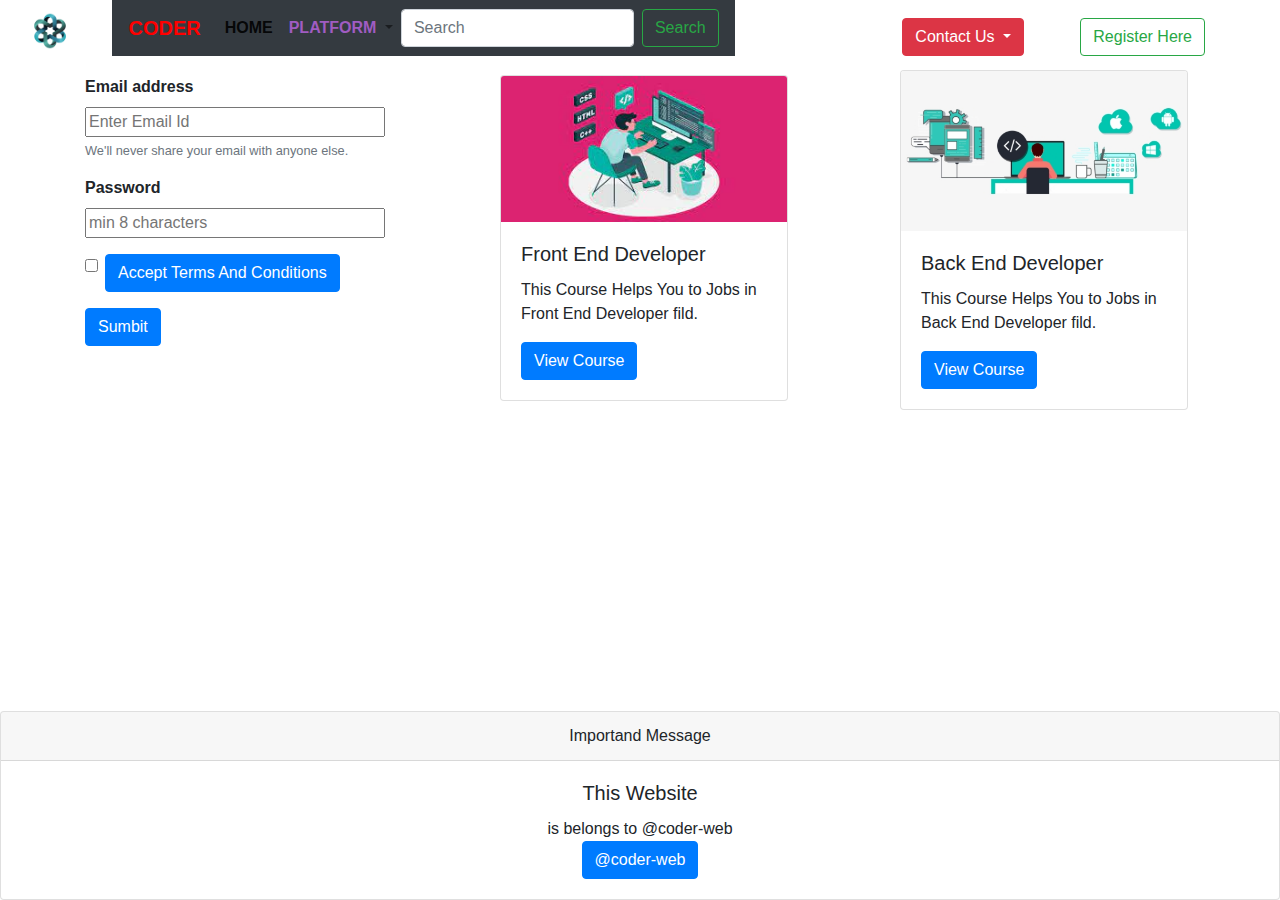
<file: index.html>
<!doctype html>
<html lang="en">

<head>
    <!-- Required meta tags -->
    <meta charset="utf-8">
    <meta name="viewport" content="width=device-width, initial-scale=1, shrink-to-fit=no">

    <!-- Bootstrap CSS -->
    <link rel="stylesheet" href="https://cdn.jsdelivr.net/npm/bootstrap@4.4.1/dist/css/bootstrap.min.css"
        integrity="sha384-Vkoo8x4CGsO3+Hhxv8T/Q5PaXtkKtu6ug5TOeNV6gBiFeWPGFN9MuhOf23Q9Ifjh" crossorigin="anonymous">
    <link rel="stylesheet" href="Sign.css">
    <title>Sign In</title>
</head>

<body>

    <ul class="list-inline">
        <li class="list-inline-item"><img src="logo.png" alt="" width="100"></li>
        <li class="list-inline-item">
            <nav class="navbar navbar-expand-lg navbar-light bg-dark">
                <a class="navbar-brand" href="#"><b class="coder"> CODER</b></a>
                <button class="navbar-toggler" type="button" data-toggle="collapse"
                    data-target="#navbarSupportedContent" aria-controls="navbarSupportedContent" aria-expanded="false"
                    aria-label="Toggle navigation">
                    <span class="navbar-toggler-icon"></span>
                </button>

                <div class="collapse navbar-collapse" id="navbarSupportedContent">
                    <ul class="navbar-nav mr-auto">
                        <li class="nav-item active">
                            <a class="nav-link" href="#"><b>HOME </b><span class="sr-only">(current)</span></a>
                        </li>

                        <li class="nav-item dropdown">
                            <a class="nav-link dropdown-toggle" href="#" id="navbarDropdown" role="button"
                                data-toggle="dropdown" aria-haspopup="true" aria-expanded="false">
                                <B class="platform">PLATFORM</B>
                            </a>
                            <div class="dropdown-menu" aria-labelledby="navbarDropdown">
                                <a class="dropdown-item"
                                    href="https://www.coursera.org/courses?query=front%20end"><b>FRONT END
                                        DEVELOPER</b> </a>
                                <a class="dropdown-item"
                                    href="https://www.coursera.org/articles/back-end-developer"><b>BACK END
                                        DEVELOPER</b></a> </a>
                                <div class="dropdown-divider"></div>
                                <a class="dropdown-item" href="https://www.100daysofcode.com/">100 DAYS OF CODE<span
                                        class="badge badge-danger">NEW</span></a>
                            </div>
                        </li>

                    </ul>
                    <form class="form-inline my-2 my-lg-0">
                        <input class="form-control mr-sm-2" type="search" placeholder="Search" aria-label="Search">
                        <button class="btn btn-outline-success my-2 my-sm-0" type="submit">Search</button>
                    </form>
                </div>
            </nav>
        </li>
        <div class="contact">
            <div class="dropdown">
                <button class="btn btn-danger dropdown-toggle" type="button" id="dropdownMenuButton"
                    data-toggle="dropdown" aria-haspopup="true" aria-expanded="false">
                    Contact Us
                </button>
                <form action="Feedback.html">
                    <div class="dr dropdown-menu" aria-labelledby="dropdownMenuButton">
                        <a class="dropdown-item" href="#"><input type="text" class="no-outline"
                                placeholder="Enter User Name Here"> </a>
                        <a class="dropdown-item" href="#"><input type="text" class="no-outline"
                                placeholder="Moblile Number"> </a>
                        <a class="dropdown-item" href="#"><input type="text" class="no-outline" placeholder="Email Id">
                        </a>
                        <br>
                        <buton type="button" class="bt btn btn-outline-primary btn-sm">Submit</button>
                    </div>
                </form>

            </div>

        </div>
        <div class="register">
            <a href="register.html"> <button type="button"  class="btn btn-outline-success">Register Here</button></a>
        </div>
    </ul>
    <div class="container">
        <form>
            <div class="form-group">
                <label for="exampleInputEmail1"><b> Email address </b></label>
                <br>
                <input type="email" placeholder="Enter Email Id" id="emailHelp" class="email" required>
                <small id="emailHelp" class="form-text text-muted">We'll never share your email with anyone
                    else.</small>
            </div>
            <div class="form-group">
                <label for="exampleInputPassword1"><b> Password </b></label>
                <br>
                <input type="password" placeholder="min 8 characters" id="pass" class="pass" required>
            </div>
            <div class="form-group form-check">
                <input type="checkbox" class="form-check-input" id="exampleCheck1">
                <label class="form-check-label" for="exampleCheck1">
                    <!-- Button trigger modal -->
                    <button type="button" class="btn btn-primary" data-toggle="modal" data-target="#staticBackdrop">
                        Accept Terms And Conditions
                    </button>

                    <!-- Modal -->
                    <div class="modal fade" id="staticBackdrop" data-backdrop="static" tabindex="-1" role="dialog"
                        aria-labelledby="staticBackdropLabel" aria-hidden="true">
                        <div class="modal-dialog" role="document">
                            <div class="modal-content">
                                <div class="modal-header">
                                    <h5 class="modal-title" id="staticBackdropLabel">OUR TERMS & CONDITIONS</h5>
                                    <button type="button" class="close" data-dismiss="modal" aria-label="Close">
                                        <span aria-hidden="true">&times;</span>
                                    </button>
                                </div>
                                <div class="modal-body">
                                    • All estimates/quotes are based on our understanding of your requirements and as
                                    per given time-frame. Any changes to the functionality including micro-improvements,
                                    may incur additional costs accordingly. Please ensure and clarify our understanding
                                    in a face to face meeting.

                                    • By accepting a quote, you agree to and accept the terms and conditions of Synapse
                                    Worldwide Pty Ltd. Acceptance can be verbal, by email, payment of Initiation,
                                    signing a quote.

                                    • Clients to ensure that we have included all requirements in the
                                    quotes/proposals/estimates and that we fully understand their requirements. Clients
                                    must provide us with clear guidelines along with the flow or specific details they
                                    may require. When such details are not provided, we will proceed with our
                                    understanding of the requirements and quote accordingly. At a later stage, if a
                                    discrepancy arises, it may lead to additional costs to accommodate the changes.
                                    Thus, it is essential that you clarify every aspect of your website development and
                                    ensure that you have been quoted on the right requirements.

                                    • Any complexity related to specific tasks, must be advised in advance and included
                                    in the proposal for costing purposes. We operate in good faith and rely on our
                                    clients to disclose the full picture at the time of quotation. Any discrepancy
                                    arising due to unclear requirements will not be borne by Synapse Worldwide.

                                    • There are limited man-hours allocated to each task including Project Management
                                    and Digital Strategist/Business Analyst. Minor changes may be included within the
                                    allocated hours. This will be analysed on a case-by-case basis.

                                    • Synapse Worldwide will make every effort to complete the project/changes in the
                                    given timeframe. Reasonable delays are accepted if functionalities are redefined or
                                    modified.

                                    • Any delays at client’s end, may delay the project and proposed timeframes and may
                                    incur additional costs.

                                    • Any bugs (programming errors) reported during or just after the development does
                                    not attract additional charges.

                                    • Any re-work on an already completed task will attract additional charges. Any
                                    changes in the design after the design approval will incur additional charges.

                                    • Any modifications requested during the development or after the Go-Live approval
                                    will incur additional charges. All additional work, over and above the estimates is
                                    charged separately. Under no circumstances will Synapse Worldwide be liable for any
                                    delays caused by change in the project brief.

                                    • Website/application content and all related materials need to be provided to us
                                    within the first two weeks of starting the project. Any delays thereafter may delay
                                    the project and may incur additional charges if it goes beyond reasonable timeframe.

                                    • Our websites/applications are generally tested on PCs and include near recent
                                    versions of following browsers: IE, Firefox, Chrome & Safari. If you require testing
                                    to be done on any other browser, please let us know in advance.

                                    • Responsive/multi-device compatible web pages are tested on iPhone and iPads. If
                                    you require testing to be done on any other device, please discuss it in advance.

                                    • If your website/application is not hosted on a synapse server, any additional
                                    man-hours that may be required due to any server or network related issues are not
                                    covered in our quotes and may be charged separately.

                                    • Please note that at any stage during the project, stalling of the project for over
                                    two calendar months will incur $99/week administration costs. Furthermore, it may
                                    increase the previously approved estimates. If you require the project to be put on
                                    hold, please advise us in writing in advance. To put the project on hold without
                                    incurring additional charges, we will need the account to be up to date based on the
                                    work done. Further details can be discussed if such a situation arises.

                                    • Synapse Worldwide software codes (not including open source software) are
                                    copyrights of Synapse Worldwide. The codes can be handed over at an additional cost
                                    for use once all previous invoices are settled, on the condition that the codes are
                                    used only for use or modification for re-use for further development for the
                                    specified client or subsequent owners of that legal entity. Under no circumstance,
                                    the codes will be allowed to be used for re-selling or duplication purposes.

                                    • Synapse CMS is a proprietary CMS of Synapse Worldwide. Synapse owns copyrights of
                                    all codes written for any client, unless arrangements are made prior to start of the
                                    project. Synapse warrants a license to use any custom built software for the client,
                                    for their use only. This license is granted while paying for the hosting. Synapse
                                    CMS cannot be transferred to any external host; this includes any access to the
                                    software codes.

                                    • The website or software application will be designed to be deployed on the web,
                                    via using a commercial grade web-server or a similar s
                                </div>
                                <div class="modal-footer">
                                    <button type="button" class="btn btn-secondary" data-dismiss="modal">Understood</button>
                            
                                </div>
                            </div>
                        </div>
                    </div>
                </label>
            </div>
                <button type="submit" class="btn btn-primary" data-toggle="modal" data-target="#exampleModal">
                  Sumbit
                </button>
                
                <!-- Modal -->
                <div class="modal fade" id="exampleModal" tabindex="-1" role="dialog" aria-labelledby="exampleModalLabel" aria-hidden="true">
                  <div class="modal-dialog" role="document">
                    <div class="modal-content">
                      <div class="modal-header">
                        <h5 class="modal-title" id="exampleModalLabel">Modal title</h5>
                        <button type="button" class="close" data-dismiss="modal" aria-label="Close">
                          <span aria-hidden="true">&times;</span>
                        </button>
                      </div>
                      <div class="modal-body">
                        Please Register Befor You Get Sign in
                      </div>
                      <div class="modal-footer">
                        <button type="button" class="btn btn-secondary" data-dismiss="modal">Close</button>
                        <button type="button" class="btn btn-primary">Save changes</button>
                      </div>
                    </div>
                  </div>
                </div>
        </form>
    </div>
    <div class="features-one">
        <div class="card" style="width: 18rem;">
            <img src="frontend.png" class="card-img-top" alt="...">
            <div class="card-body">
              <h5 class="card-title">Front End Developer</h5>
              <p class="card-text">This Course Helps You to Jobs in Front End Developer fild.</p>
              <a href="https://www.w3schools.com/howto/howto_blog_become_frontenddev.asp" class="btn btn-primary">View Course</a>
            </div>
          </div>
    </div>
    <div class="features-two">
        <div class="card" style="width: 18rem;">
            <img src="backend.png" class="card-img-top" alt="...">
            <div class="card-body">
              <h5 class="card-title">Back End Developer</h5>
              <p class="card-text">This Course Helps You to Jobs in Back End Developer fild.</p>
              <a href="https://www.w3schools.in/web-development/backend-web-development-tools" class="btn btn-primary">View Course</a>
            </div>
          </div>
    </div>
    <div class="ca card text-center">
        <div class="card-header">
         Importand Message
        </div>
        <div class="card-body">
          <h5 class="card-title">This Website</h5> is belongs to @coder-web</h5>
          <br>
          <a href="index.html" class="btn btn-primary">@coder-web</a>
        </div>
      </div>

    <!-- Optional JavaScript -->
    <!-- jQuery first, then Popper.js, then Bootstrap JS -->
    <script src="https://code.jquery.com/jquery-3.4.1.slim.min.js"
        integrity="sha384-J6qa4849blE2+poT4WnyKhv5vZF5SrPo0iEjwBvKU7imGFAV0wwj1yYfoRSJoZ+n"
        crossorigin="anonymous"></script>
    <script src="https://cdn.jsdelivr.net/npm/popper.js@1.16.0/dist/umd/popper.min.js"
        integrity="sha384-Q6E9RHvbIyZFJoft+2mJbHaEWldlvI9IOYy5n3zV9zzTtmI3UksdQRVvoxMfooAo"
        crossorigin="anonymous"></script>
    <script src="https://cdn.jsdelivr.net/npm/bootstrap@4.4.1/dist/js/bootstrap.min.js"
        integrity="sha384-wfSDF2E50Y2D1uUdj0O3uMBJnjuUD4Ih7YwaYd1iqfktj0Uod8GCExl3Og8ifwB6"
        crossorigin="anonymous"></script>
</body>

</html>
</file>
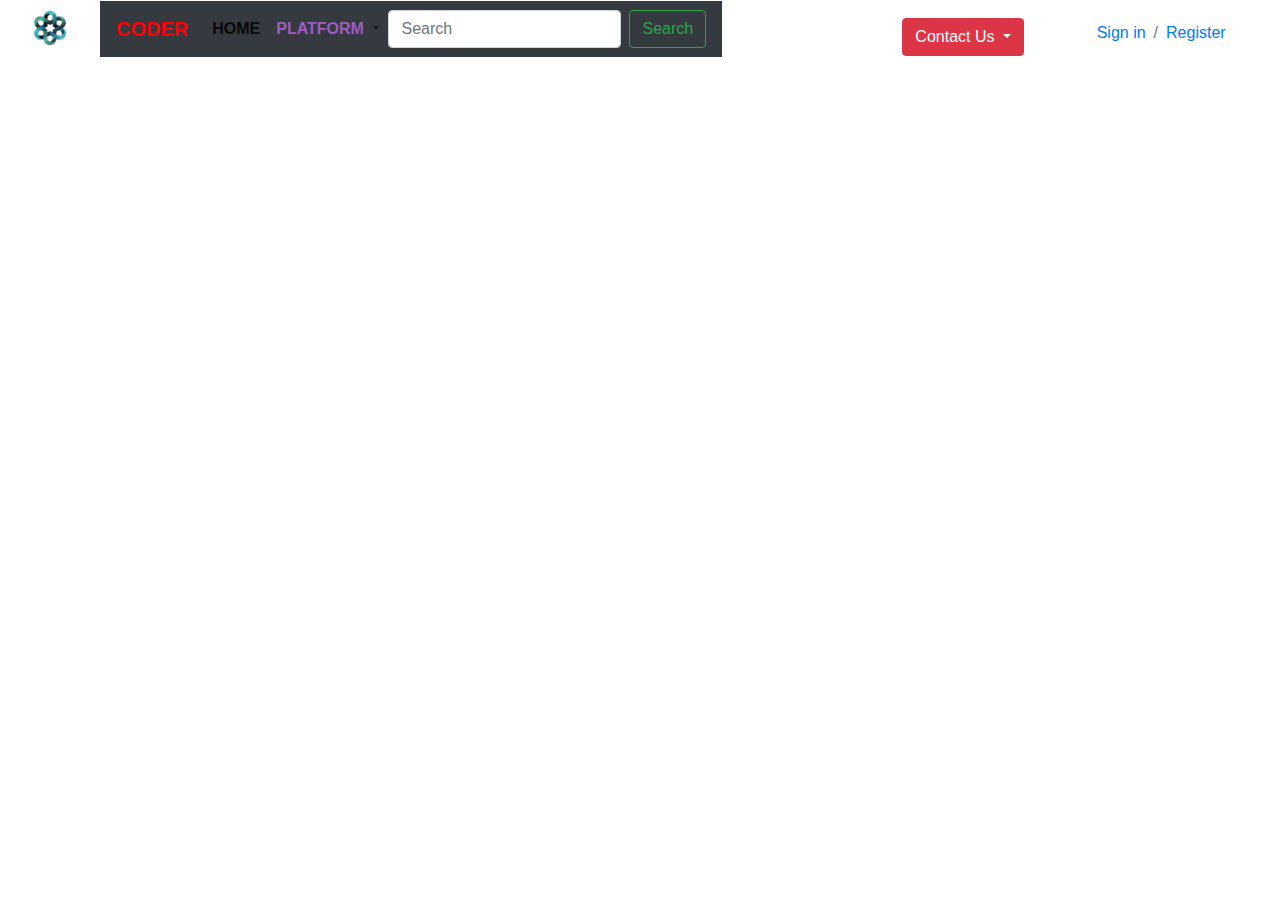
<file: main.html>
<!doctype html>
<html lang="en">

<head>
    <!-- Required meta tags -->
    <meta charset="utf-8">
    <meta name="viewport" content="width=device-width, initial-scale=1, shrink-to-fit=no">

    <!-- Bootstrap CSS -->
    <link rel="stylesheet" href="https://cdn.jsdelivr.net/npm/bootstrap@4.4.1/dist/css/bootstrap.min.css"
        integrity="sha384-Vkoo8x4CGsO3+Hhxv8T/Q5PaXtkKtu6ug5TOeNV6gBiFeWPGFN9MuhOf23Q9Ifjh" crossorigin="anonymous">
    <link rel="stylesheet" href="style.css">
    <title>Login Page</title>

</head>

<body>
    <div class="navs">
        <img src="logo.png" alt="" width="100">
        <div class="na">
            <nav class="navbar navbar-expand-lg navbar-light bg-dark">
                <a class="navbar-brand" href="#"><b class="coder"> CODER</b></a>
                <button class="navbar-toggler" type="button" data-toggle="collapse" data-target="#navbarSupportedContent"
                    aria-controls="navbarSupportedContent" aria-expanded="false" aria-label="Toggle navigation">
                    <span class="navbar-toggler-icon"></span>
                </button>
    
                <div class="collapse navbar-collapse" id="navbarSupportedContent">
                    <ul class="navbar-nav mr-auto">
                        <li class="nav-item active">
                            <a class="nav-link" href="#"><b>HOME </b><span class="sr-only">(current)</span></a>
                        </li>
    
                        <li class="nav-item dropdown">
                            <a class="nav-link dropdown-toggle" href="#" id="navbarDropdown" role="button"
                                data-toggle="dropdown" aria-haspopup="true" aria-expanded="false">
                                <B class="platform">PLATFORM</B>
                            </a>
                            <div class="dropdown-menu" aria-labelledby="navbarDropdown">
                                <a class="dropdown-item" href="https://www.coursera.org/courses?query=front%20end"><b>FRONT
                                        END
                                        DEVELOPER</b> </a>
                                <a class="dropdown-item" href="https://www.coursera.org/articles/back-end-developer"><b>BACK
                                        END
                                        DEVELOPER</b></a> </a>
                                <div class="dropdown-divider"></div>
                                <a class="dropdown-item" href="https://www.100daysofcode.com/">100 DAYS OF CODE<span
                                        class="badge badge-danger">NEW</span></a>
                            </div>
                        </li>
    
                    </ul>
        </div>
      
                <form class="form-inline my-2 my-lg-0">
                    <input class="form-control mr-sm-2" type="search" placeholder="Search" aria-label="Search">
                    <button class="btn btn-outline-success my-2 my-sm-0" type="submit">Search</button>
                </form>
            </div>
        </nav>
        
        <div class="contact">
            <div class="dropdown">
                <button class="btn btn-danger dropdown-toggle" type="button" id="dropdownMenuButton"
                    data-toggle="dropdown" aria-haspopup="true" aria-expanded="false">
                    Contact Us
                </button>
                <form action="Feedback.html">
                    <div class="dr dropdown-menu" aria-labelledby="dropdownMenuButton">
                        <a class="dropdown-item" href="#"><input type="text" class="no-outline"
                                placeholder="Enter User Name Here"> </a>
                        <a class="dropdown-item" href="#"><input type="text" class="no-outline"
                                placeholder="Moblile Number"> </a>
                        <a class="dropdown-item" href="#"><input type="text" class="no-outline" placeholder="Email Id">
                        </a>
                        <br>
                        <buton type="button" class="bt btn btn-outline-primary btn-sm">Submit</button>
                    </div>
                </form>

            </div>

        </div>

        <div class="login-register">
            <nav aria-label="breadcrumb bg-red">
                <ol class="breadcrumb">
                    <li class="breadcrumb-item"><a href="Signin.html">Sign in</a></li>
                    <li class="breadcrumb-item"><a href="Register.html">Register</a></li>
                </ol>
            </nav>
        </div>

    </div>



    <!-- Optional JavaScript -->
    <!-- jQuery first, then Popper.js, then Bootstrap JS -->
    <script src="https://code.jquery.com/jquery-3.4.1.slim.min.js"
        integrity="sha384-J6qa4849blE2+poT4WnyKhv5vZF5SrPo0iEjwBvKU7imGFAV0wwj1yYfoRSJoZ+n"
        crossorigin="anonymous"></script>
    <script src="https://cdn.jsdelivr.net/npm/popper.js@1.16.0/dist/umd/popper.min.js"
        integrity="sha384-Q6E9RHvbIyZFJoft+2mJbHaEWldlvI9IOYy5n3zV9zzTtmI3UksdQRVvoxMfooAo"
        crossorigin="anonymous"></script>
    <script src="https://cdn.jsdelivr.net/npm/bootstrap@4.4.1/dist/js/bootstrap.min.js"
        integrity="sha384-wfSDF2E50Y2D1uUdj0O3uMBJnjuUD4Ih7YwaYd1iqfktj0Uod8GCExl3Og8ifwB6"
        crossorigin="anonymous"></script>
</body>

</html>
</file>
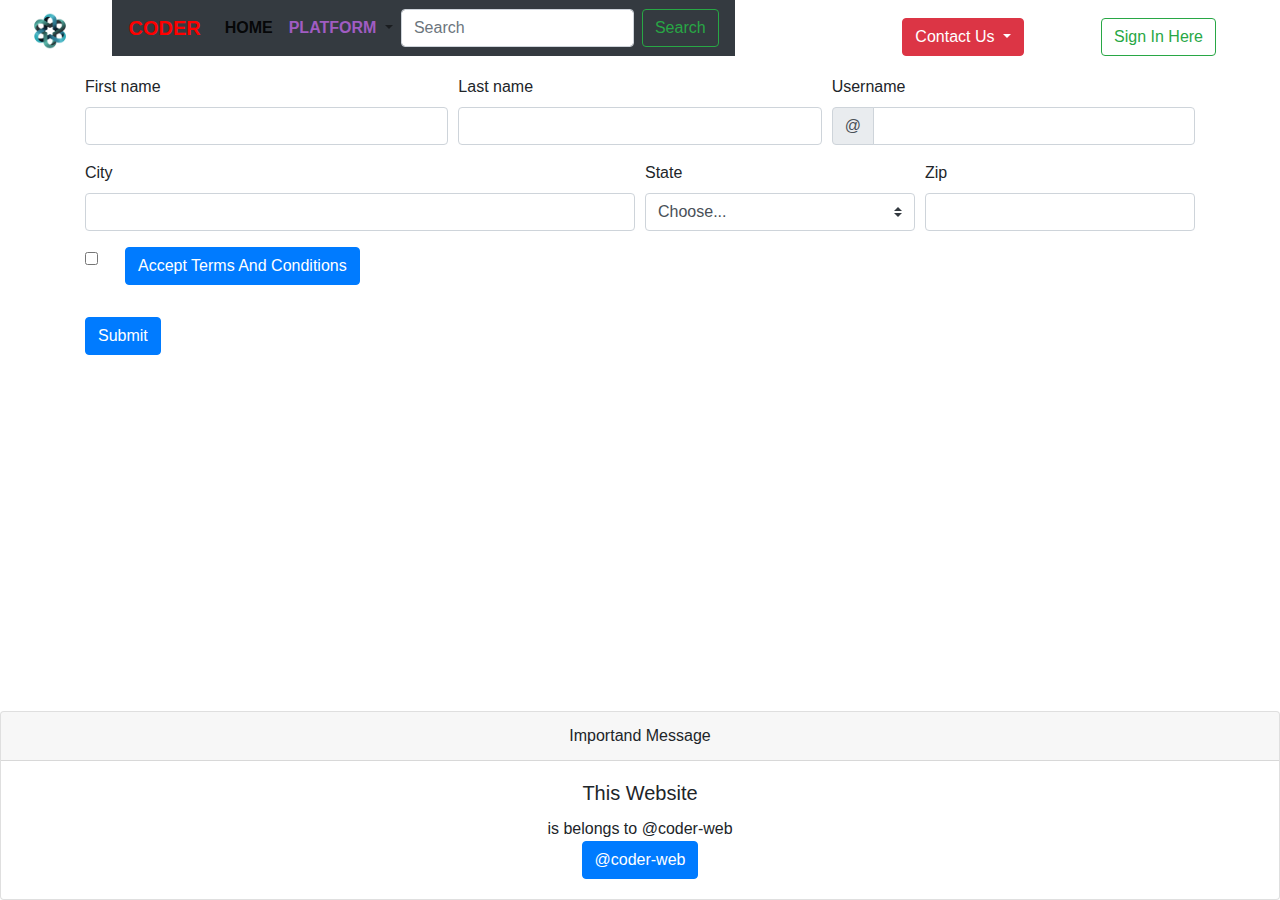
<file: register.html>
<!doctype html>
<html lang="en">

<head>
    <!-- Required meta tags -->
    <meta charset="utf-8">
    <meta name="viewport" content="width=device-width, initial-scale=1, shrink-to-fit=no">

    <!-- Bootstrap CSS -->
    <link rel="stylesheet" href="https://cdn.jsdelivr.net/npm/bootstrap@4.4.1/dist/css/bootstrap.min.css"
        integrity="sha384-Vkoo8x4CGsO3+Hhxv8T/Q5PaXtkKtu6ug5TOeNV6gBiFeWPGFN9MuhOf23Q9Ifjh" crossorigin="anonymous">
    <link rel="stylesheet" href="register.css">
    <title>Register Web</title>
</head>

<body>

    <ul class="list-inline">
        <li class="list-inline-item"><img src="logo.png" alt="" width="100"></li>
        <li class="list-inline-item">
            <nav class="navbar navbar-expand-lg navbar-light bg-dark">
                <a class="navbar-brand" href="#"><b class="coder"> CODER</b></a>
                <button class="navbar-toggler" type="button" data-toggle="collapse"
                    data-target="#navbarSupportedContent" aria-controls="navbarSupportedContent" aria-expanded="false"
                    aria-label="Toggle navigation">
                    <span class="navbar-toggler-icon"></span>
                </button>

                <div class="collapse navbar-collapse" id="navbarSupportedContent">
                    <ul class="navbar-nav mr-auto">
                        <li class="nav-item active">
                            <a class="nav-link" href="#"><b>HOME </b><span class="sr-only">(current)</span></a>
                        </li>

                        <li class="nav-item dropdown">
                            <a class="nav-link dropdown-toggle" href="#" id="navbarDropdown" role="button"
                                data-toggle="dropdown" aria-haspopup="true" aria-expanded="false">
                                <B class="platform">PLATFORM</B>
                            </a>
                            <div class="dropdown-menu" aria-labelledby="navbarDropdown">
                                <a class="dropdown-item"
                                    href="https://www.coursera.org/courses?query=front%20end"><b>FRONT END
                                        DEVELOPER</b> </a>
                                <a class="dropdown-item"
                                    href="https://www.coursera.org/articles/back-end-developer"><b>BACK END
                                        DEVELOPER</b></a> </a>
                                <div class="dropdown-divider"></div>
                                <a class="dropdown-item" href="https://www.100daysofcode.com/">100 DAYS OF CODE<span
                                        class="badge badge-danger">NEW</span></a>
                            </div>
                        </li>

                    </ul>
                    <form class="form-inline my-2 my-lg-0">
                        <input class="form-control mr-sm-2" type="search" placeholder="Search" aria-label="Search">
                        <button class="btn btn-outline-success my-2 my-sm-0" type="submit">Search</button>
                    </form>
                </div>
            </nav>
        </li>
        <div class="contact">
            <div class="dropdown">
                <button class="btn btn-danger dropdown-toggle" type="button" id="dropdownMenuButton"
                    data-toggle="dropdown" aria-haspopup="true" aria-expanded="false">
                    Contact Us
                </button>
                <form action="Feedback.html">
                    <div class="dr dropdown-menu" aria-labelledby="dropdownMenuButton">
                        <a class="dropdown-item" href="#"><input type="text" class="no-outline"
                                placeholder="Enter User Name Here"> </a>
                        <a class="dropdown-item" href="#"><input type="text" class="no-outline"
                                placeholder="Moblile Number"> </a>
                        <a class="dropdown-item" href="#"><input type="text" class="no-outline" placeholder="Email Id">
                        </a>
                        <br>
                        <buton type="button" class="bt btn btn-outline-primary btn-sm">Submit</button>
                    </div>
                </form>

            </div>

        </div>
        <div class="signin">
            <a href="index.html"> <button type="button" class="btn btn-outline-success">Sign In Here</button></a>
        </div>
    </ul>
    <div class="container">
        <form action="index.html">
            <div class="form-row">
                <div class="col-md-4 mb-3">
                    <label for="validationDefault01">First name</label>
                    <input type="text" class="form-control" id="validationDefault01" value="" required>
                </div>
                <div class="col-md-4 mb-3">
                    <label for="validationDefault02">Last name</label>
                    <input type="text" class="form-control" id="validationDefault02" value="" required>
                </div>
                <div class="col-md-4 mb-3">
                    <label for="validationDefaultUsername">Username</label>
                    <div class="input-group">
                        <div class="input-group-prepend">
                            <span class="input-group-text" id="inputGroupPrepend2">@</span>
                        </div>
                        <input type="text" class="form-control" id="validationDefaultUsername"
                            aria-describedby="inputGroupPrepend2" required>
                    </div>
                </div>
            </div>
            <div class="form-row">
                <div class="col-md-6 mb-3">
                    <label for="validationDefault03">City</label>
                    <input type="text" class="form-control" id="validationDefault03" required>
                </div>
                <div class="col-md-3 mb-3">
                    <label for="validationDefault04">State</label>
                    <select class="custom-select" id="validationDefault04" required>
                        <option selected disabled value="">Choose...</option>
                        <option>Telangana</option>
                        <option value="" class="">Andhra Pradesh</option>
                        <option value="" class="">Karnataka</option>
                        <option value="" class="">Delhi</option>
                    </select>
                </div>
                <div class="col-md-3 mb-3">
                    <label for="validationDefault05">Zip</label>
                    <input type="text" class="form-control" id="validationDefault05" required>
                </div>
            </div>
            <div class="form-group">
                <div class="form-check">
                    <input class="form-check-input" type="checkbox" value="" id="invalidCheck2" required>
                    <label class="form-check-label" for="invalidCheck2">
                        <div class="form-group form-check">

                            <label class="form-check-label" for="exampleCheck1">
                                <!-- Button trigger modal -->
                                <button type="button" class="btn btn-primary" data-toggle="modal"
                                    data-target="#staticBackdrop">
                                    Accept Terms And Conditions
                                </button>

                                <!-- Modal -->
                                <div class="modal fade" id="staticBackdrop" data-backdrop="static" tabindex="-1"
                                    role="dialog" aria-labelledby="staticBackdropLabel" aria-hidden="true">
                                    <div class="modal-dialog" role="document">
                                        <div class="modal-content">
                                            <div class="modal-header">
                                                <h5 class="modal-title" id="staticBackdropLabel">OUR TERMS & CONDITIONS
                                                </h5>
                                                <button type="button" class="close" data-dismiss="modal"
                                                    aria-label="Close">
                                                    <span aria-hidden="true">&times;</span>
                                                </button>
                                            </div>
                                            <div class="modal-body">
                                                • All estimates/quotes are based on our understanding of your
                                                requirements and as
                                                per given time-frame. Any changes to the functionality including
                                                micro-improvements,
                                                may incur additional costs accordingly. Please ensure and clarify our
                                                understanding
                                                in a face to face meeting.

                                                • By accepting a quote, you agree to and accept the terms and conditions
                                                of Synapse
                                                Worldwide Pty Ltd. Acceptance can be verbal, by email, payment of
                                                Initiation,
                                                signing a quote.

                                                • Clients to ensure that we have included all requirements in the
                                                quotes/proposals/estimates and that we fully understand their
                                                requirements. Clients
                                                must provide us with clear guidelines along with the flow or specific
                                                details they
                                                may require. When such details are not provided, we will proceed with
                                                our
                                                understanding of the requirements and quote accordingly. At a later
                                                stage, if a
                                                discrepancy arises, it may lead to additional costs to accommodate the
                                                changes.
                                                Thus, it is essential that you clarify every aspect of your website
                                                development and
                                                ensure that you have been quoted on the right requirements.

                                                • Any complexity related to specific tasks, must be advised in advance
                                                and included
                                                in the proposal for costing purposes. We operate in good faith and rely
                                                on our
                                                clients to disclose the full picture at the time of quotation. Any
                                                discrepancy
                                                arising due to unclear requirements will not be borne by Synapse
                                                Worldwide.

                                                • There are limited man-hours allocated to each task including Project
                                                Management
                                                and Digital Strategist/Business Analyst. Minor changes may be included
                                                within the
                                                allocated hours. This will be analysed on a case-by-case basis.

                                                • Synapse Worldwide will make every effort to complete the
                                                project/changes in the
                                                given timeframe. Reasonable delays are accepted if functionalities are
                                                redefined or
                                                modified.

                                                • Any delays at client’s end, may delay the project and proposed
                                                timeframes and may
                                                incur additional costs.

                                                • Any bugs (programming errors) reported during or just after the
                                                development does
                                                not attract additional charges.

                                                • Any re-work on an already completed task will attract additional
                                                charges. Any
                                                changes in the design after the design approval will incur additional
                                                charges.

                                                • Any modifications requested during the development or after the
                                                Go-Live approval
                                                will incur additional charges. All additional work, over and above the
                                                estimates is
                                                charged separately. Under no circumstances will Synapse Worldwide be
                                                liable for any
                                                delays caused by change in the project brief.

                                                • Website/application content and all related materials need to be
                                                provided to us
                                                within the first two weeks of starting the project. Any delays
                                                thereafter may delay
                                                the project and may incur additional charges if it goes beyond
                                                reasonable timeframe.

                                                • Our websites/applications are generally tested on PCs and include near
                                                recent
                                                versions of following browsers: IE, Firefox, Chrome & Safari. If you
                                                require testing
                                                to be done on any other browser, please let us know in advance.

                                                • Responsive/multi-device compatible web pages are tested on iPhone and
                                                iPads. If
                                                you require testing to be done on any other device, please discuss it in
                                                advance.

                                                • If your website/application is not hosted on a synapse server, any
                                                additional
                                                man-hours that may be required due to any server or network related
                                                issues are not
                                                covered in our quotes and may be charged separately.

                                                • Please note that at any stage during the project, stalling of the
                                                project for over
                                                two calendar months will incur $99/week administration costs.
                                                Furthermore, it may
                                                increase the previously approved estimates. If you require the project
                                                to be put on
                                                hold, please advise us in writing in advance. To put the project on hold
                                                without
                                                incurring additional charges, we will need the account to be up to date
                                                based on the
                                                work done. Further details can be discussed if such a situation arises.

                                                • Synapse Worldwide software codes (not including open source software)
                                                are
                                                copyrights of Synapse Worldwide. The codes can be handed over at an
                                                additional cost
                                                for use once all previous invoices are settled, on the condition that
                                                the codes are
                                                used only for use or modification for re-use for further development for
                                                the
                                                specified client or subsequent owners of that legal entity. Under no
                                                circumstance,
                                                the codes will be allowed to be used for re-selling or duplication
                                                purposes.

                                                • Synapse CMS is a proprietary CMS of Synapse Worldwide. Synapse owns
                                                copyrights of
                                                all codes written for any client, unless arrangements are made prior to
                                                start of the
                                                project. Synapse warrants a license to use any custom built software for
                                                the client,
                                                for their use only. This license is granted while paying for the
                                                hosting. Synapse
                                                CMS cannot be transferred to any external host; this includes any access
                                                to the
                                                software codes.

                                                • The website or software application will be designed to be deployed on
                                                the web,
                                                via using a commercial grade web-server or a similar s
                                            </div>
                                            <div class="modal-footer">
                                                <button type="button" class="btn btn-secondary"
                                                    data-dismiss="modal">Understood</button>

                                            </div>
                                        </div>
                                    </div>
                                </div>
                            </label>
                        </div>
                    </label>
                </div>
            </div>
           
                <!-- Button trigger modal -->
                <button type="button" class="btn btn-primary" data-toggle="modal" data-target="#exampleModal">
                   Submit
                </button>

                <!-- Modal -->
                <div class="modal fade" id="exampleModal" tabindex="-1" role="dialog"
                    aria-labelledby="exampleModalLabel" aria-hidden="true">
                    <div class="modal-dialog" role="document">
                        <div class="modal-content">
                            <div class="modal-header">
                                <h5 class="modal-title" id="exampleModalLabel">Modal title</h5>
                                <button type="button" class="close" data-dismiss="modal" aria-label="Close">
                                    <span aria-hidden="true">&times;</span>
                                </button>
                            </div>
                            <div class="modal-body">
                                Successfully Registered!
                            </div>
                            <div class="modal-footer">
                                <button type="button" class="btn btn-secondary" data-dismiss="modal">Close</button>
                                
                            </div>
                        </div>
                    </div>
                </div>
            
        </form>
    </div>

    <div class="ca card text-center">
        <div class="card-header">
            Importand Message
        </div>
        <div class="card-body">
            <h5 class="card-title">This Website</h5> is belongs to @coder-web</h5>
            <br>
            <a href="index.html" class="btn btn-primary">@coder-web</a>
        </div>
    </div>

    <!-- Optional JavaScript -->
    <!-- jQuery first, then Popper.js, then Bootstrap JS -->
    <script src="https://code.jquery.com/jquery-3.4.1.slim.min.js"
        integrity="sha384-J6qa4849blE2+poT4WnyKhv5vZF5SrPo0iEjwBvKU7imGFAV0wwj1yYfoRSJoZ+n"
        crossorigin="anonymous"></script>
    <script src="https://cdn.jsdelivr.net/npm/popper.js@1.16.0/dist/umd/popper.min.js"
        integrity="sha384-Q6E9RHvbIyZFJoft+2mJbHaEWldlvI9IOYy5n3zV9zzTtmI3UksdQRVvoxMfooAo"
        crossorigin="anonymous"></script>
    <script src="https://cdn.jsdelivr.net/npm/bootstrap@4.4.1/dist/js/bootstrap.min.js"
        integrity="sha384-wfSDF2E50Y2D1uUdj0O3uMBJnjuUD4Ih7YwaYd1iqfktj0Uod8GCExl3Og8ifwB6"
        crossorigin="anonymous"></script>
</body>

</html>
</file>
<file: Sign.css>
.body{
    position: relative;
}
.contact{
    position: absolute;
    top:2%;
    right:5%;
}
.email{
    width:300px;
}
.pass{
    width:300px;
}
.coder {
    color: red;
}

.platform {
    color: rgb(160, 92, 194)
}

.contact {
    position: absolute;
    top: 2%;
    right: 20%;
}
.features-one{
    position: absolute;
    top:75px;
    left:500px;
}
.features-two{
    position: absolute;
    top:70px;
    left: 900px;
}
.ca{
    position: absolute;
    bottom:0px;
    width:100%;
}
.register{
    position: absolute;
    top:2%;
    right:75px;
}
</file>
<file: style.css>
.background {
    background-image: url('background.png')
}

.body {
    position: relative;
    background-color: aqua;
}
.na{
    position: absolute;
    top:1px;
    left:100px;
}
.coder {
    color: red;
}

.platform {
    color: rgb(160, 92, 194)
}

.contact {
    position: absolute;
    top: 2%;
    right: 20%;
}

.no-outline {
    border-left-style: hidden;
    border-right-style: hidden;
    border-top-style: hidden;
    border-bottom-style: groove;
}

.login-register {
    position: absolute;
    top: 1%;
    right: 3%;
    background-color: white;
}

.breadcrumb {
    background-color: white;
}

.dr {
    position: relative;
}

.ca {
    position: absolute;
    bottom: 0;
    right: 10px;
}
</file>
<file: register.css>
.body{
    position: relative;
}
.contact{
    position: absolute;
    top:2%;
    right:5%;
}
.email{
    width:300px;
}
.pass{
    width:300px;
}
.coder {
    color: red;
}

.platform {
    color: rgb(160, 92, 194)
}

.contact {
    position: absolute;
    top: 2%;
    right: 20%;
}
.features-one{
    position: absolute;
    top:75px;
    left:500px;
}
.features-two{
    position: absolute;
    top:70px;
    left: 900px;
}
.ca{
    position: absolute;
    bottom:0px;
    width:100%;
}
.signin{
    position: absolute;
    top: 2%;
    right: 5%;
}
</file>
